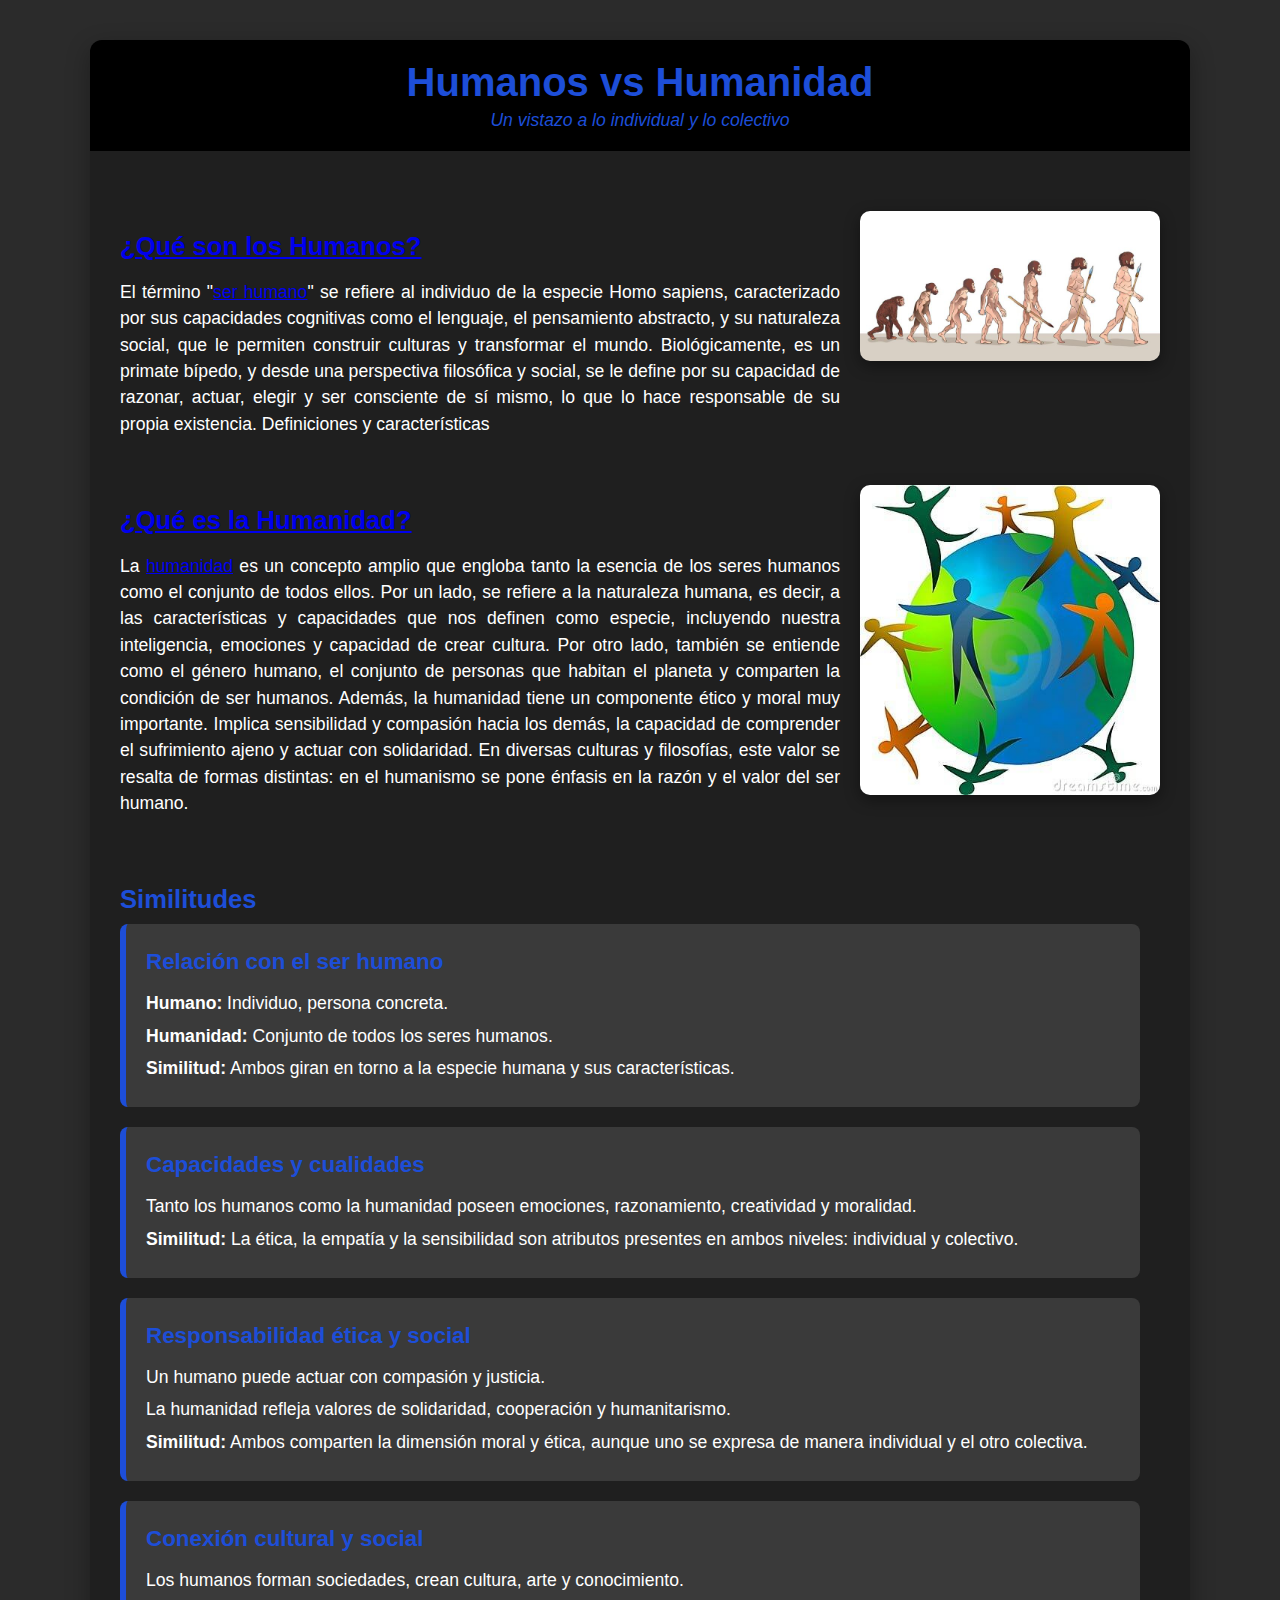
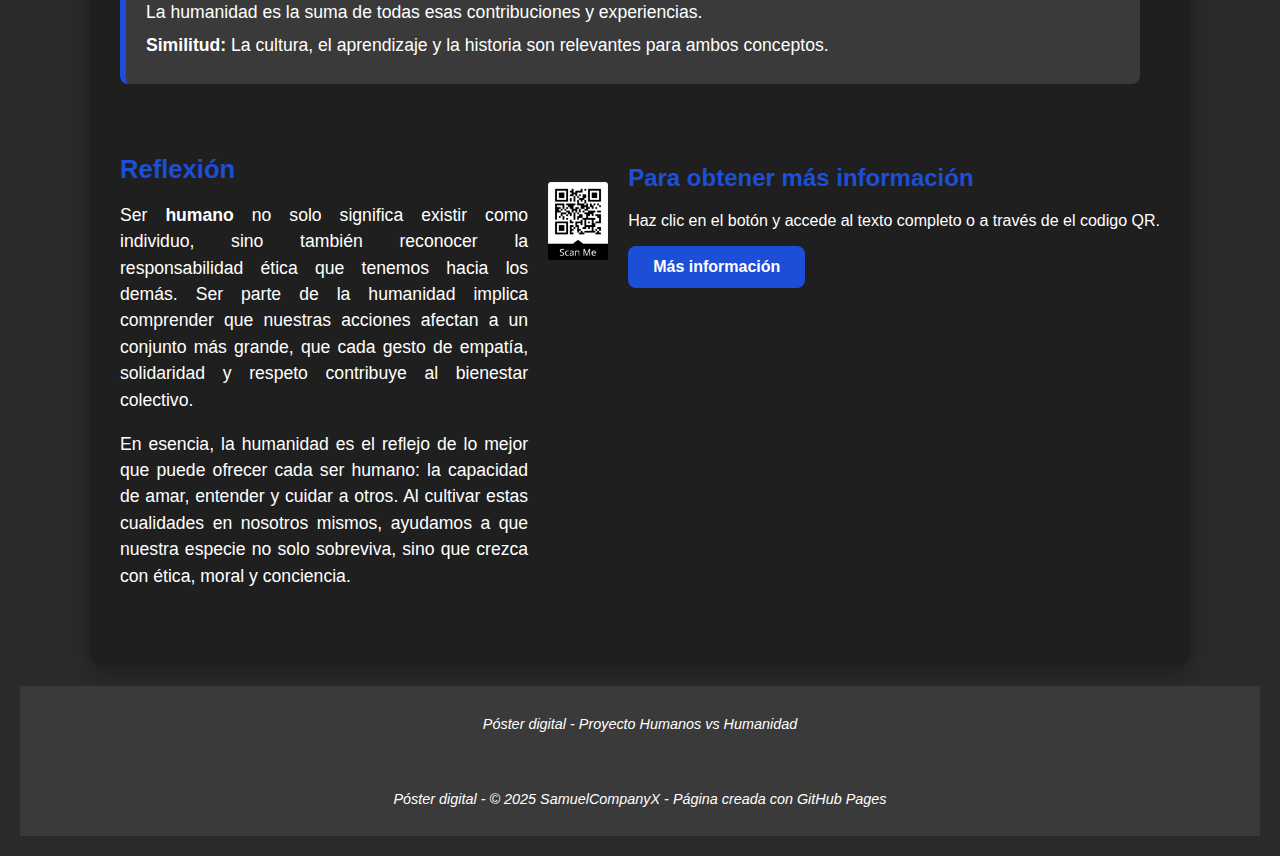
<file: index.html>
<!DOCTYPE html>
<html lang="es">
<head>
  <meta charset="UTF-8">
  <meta name="viewport" content="width=device-width, initial-scale=1.0">
  <title>Póster Digital - Humanos vs Humanidad</title>
  <link rel="stylesheet" href="style.css">
</head>
<body>
  <div class="poster">

    <!-- Encabezado con franja -->
    <header class="header-franja">
      <h1>Humanos vs Humanidad</h1>
      <p class="subtitulo">Un vistazo a lo individual y lo colectivo</p>
    </header>

    <!-- Contenedor principal blanco -->
    <div class="poster-contenido">
      <!-- Conceptos: Humanos -->
      <section class="conceptos">
        <div class="texto">
           <h2><a href="humano.html" class="link">¿Qué son los Humanos?</a></h2>
    <p>El término "<a href="humano.html" class="link">ser humano</a>" se refiere al individuo de la especie Homo sapiens, caracterizado por sus capacidades cognitivas como el lenguaje, el pensamiento abstracto, y su naturaleza social, que le permiten construir culturas y transformar el mundo. Biológicamente, es un primate bípedo, y desde una perspectiva filosófica y social, se le define por su capacidad de razonar, actuar, elegir y ser consciente de sí mismo, lo que lo hace responsable de su propia existencia. 
Definiciones y características</p>
        </div>
        <div class="imagen">
          <img src="img/humanos.jpg" alt="Imagen de humanos">
        </div>
      </section>

      <!-- Conceptos: Humanidad -->
      <section class="conceptos">
        <div class="texto">
          <h2><a href="humanidad.html" class="link">¿Qué es la Humanidad?</a></h2>
    <p>La <a href="humanidad.html" class="link">humanidad</a> es un concepto amplio que engloba tanto la esencia de los seres humanos como el conjunto de todos ellos. Por un lado, se refiere a la naturaleza humana, es decir, a las características y capacidades que nos definen como especie, incluyendo nuestra inteligencia, emociones y capacidad de crear cultura. Por otro lado, también se entiende como el género humano, el conjunto de personas que habitan el planeta y comparten la condición de ser humanos.

Además, la humanidad tiene un componente ético y moral muy importante. Implica sensibilidad y compasión hacia los demás, la capacidad de comprender el sufrimiento ajeno y actuar con solidaridad. En diversas culturas y filosofías, este valor se resalta de formas distintas: en el humanismo se pone énfasis en la razón y el valor del ser humano.</p>
        </div>
        <div class="imagen">
          <img src="img/humanidad.jpg" alt="Imagen de humanidad">
        </div>
      </section>

      <!-- Similitudes -->
      <section class="conceptos">
        <div class="texto">
          <h2>Similitudes</h2>

          <div class="similitud">
            <h3>Relación con el ser humano</h3>
            <p><strong>Humano:</strong> Individuo, persona concreta.</p>
            <p><strong>Humanidad:</strong> Conjunto de todos los seres humanos.</p>
            <p><strong>Similitud:</strong> Ambos giran en torno a la especie humana y sus características.</p>
          </div>

          <div class="similitud">
            <h3>Capacidades y cualidades</h3>
            <p>Tanto los humanos como la humanidad poseen emociones, razonamiento, creatividad y moralidad.</p>
            <p><strong>Similitud:</strong> La ética, la empatía y la sensibilidad son atributos presentes en ambos niveles: individual y colectivo.</p>
          </div>

          <div class="similitud">
            <h3>Responsabilidad ética y social</h3>
            <p>Un humano puede actuar con compasión y justicia.</p>
            <p>La humanidad refleja valores de solidaridad, cooperación y humanitarismo.</p>
            <p><strong>Similitud:</strong> Ambos comparten la dimensión moral y ética, aunque uno se expresa de manera individual y el otro colectiva.</p>
          </div>

          <div class="similitud">
            <h3>Conexión cultural y social</h3>
            <p>Los humanos forman sociedades, crean cultura, arte y conocimiento.</p>
            <p>La humanidad es la suma de todas esas contribuciones y experiencias.</p>
            <p><strong>Similitud:</strong> La cultura, el aprendizaje y la historia son relevantes para ambos conceptos.</p>
          </div>

        </div>
        <div class="
">

        </div>
      </section>

      <!-- Reflexión -->
      <section class="conceptos">
        <div class="texto">
          <h2>Reflexión</h2>
          <p>Ser <strong>humano</strong> no solo significa existir como individuo, sino también reconocer la responsabilidad ética que tenemos hacia los demás. Ser parte de la humanidad implica comprender que nuestras acciones afectan a un conjunto más grande, que cada gesto de empatía, solidaridad y respeto contribuye al bienestar colectivo.</p>
          <p>En esencia, la humanidad es el reflejo de lo mejor que puede ofrecer cada ser humano: la capacidad de amar, entender y cuidar a otros. Al cultivar estas cualidades en nosotros mismos, ayudamos a que nuestra especie no solo sobreviva, sino que crezca con ética, moral y conciencia.</p>
        </div>
        
       <!-- Contenedor que une QR y botón -->
  <div class="qr-y-boton">
    <img src="img/QR.jpg" alt="QR" class="qr">
    <div class="boton-info">
      <h2>Para obtener más información</h2>
      <p>Haz clic en el botón y accede al texto completo o a través de el codigo QR.</p>
      <a href="info.html" class="btn-info">Más información</a>
    </div>
  </div>     
 </div>
      </section>

       

   

    </div> <!-- fin poster-contenido -->

    <!-- Footer -->
    <footer>
      <p><em>Póster digital - Proyecto Humanos vs Humanidad</em></p>
    </footer>
  </div>
</body>
</html>

<!-- Footer -->
    <footer>
      <p><em>Póster digital - © 2025 SamuelCompanyX - Página creada con GitHub Pages</em></p>
    </footer>
  </div>
</body>
</html>
</file>
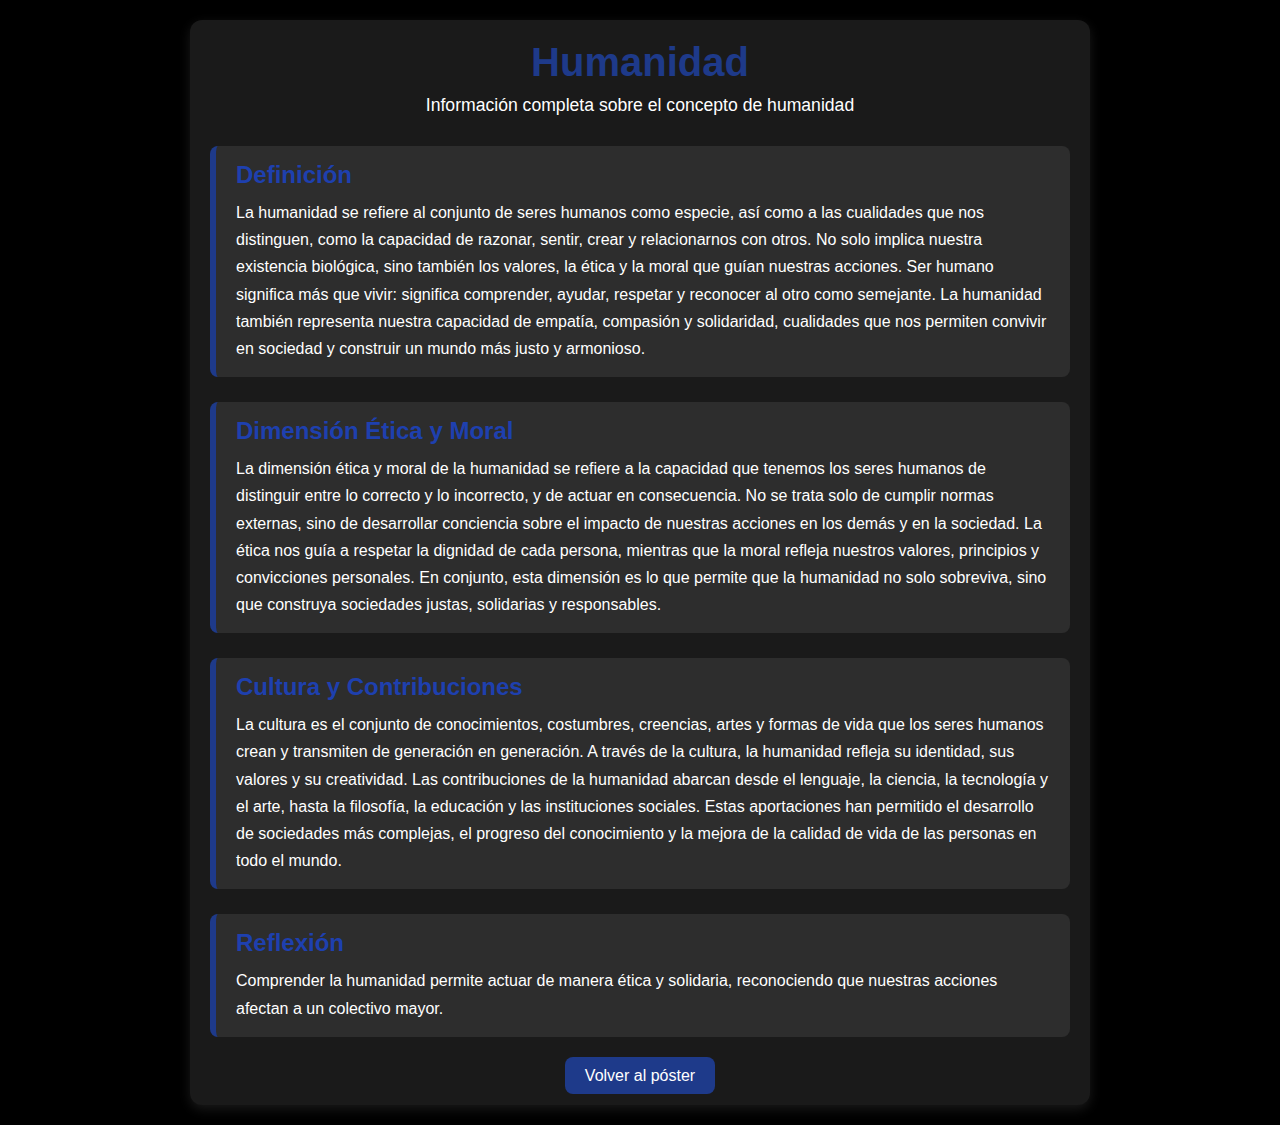
<file: humanidad.html>
<!DOCTYPE html>
<html lang="es">
<head>
  <meta charset="UTF-8">
  <meta name="viewport" content="width=device-width, initial-scale=1.0">
  <title>Humanidad - Humanos vs Humanidad</title>
  <link rel="stylesheet" href="humanidad.css">
</head>
<body>
  <div class="pagina-contenido">
    <header>
      <h1>Humanidad</h1>
      <p>Información completa sobre el concepto de humanidad</p>
    </header>

    <section>
      <h2>Definición</h2>
      <p>La humanidad se refiere al conjunto de seres humanos como especie, así como a las cualidades que nos distinguen, como la capacidad de razonar, sentir, crear y relacionarnos con otros. No solo implica nuestra existencia biológica, sino también los valores, la ética y la moral que guían nuestras acciones. Ser humano significa más que vivir: significa comprender, ayudar, respetar y reconocer al otro como semejante. La humanidad también representa nuestra capacidad de empatía, compasión y solidaridad, cualidades que nos permiten convivir en sociedad y construir un mundo más justo y armonioso.</p>
    </section>

    <section>
      <h2>Dimensión Ética y Moral</h2>
      <p>La dimensión ética y moral de la humanidad se refiere a la capacidad que tenemos los seres humanos de distinguir entre lo correcto y lo incorrecto, y de actuar en consecuencia. No se trata solo de cumplir normas externas, sino de desarrollar conciencia sobre el impacto de nuestras acciones en los demás y en la sociedad. La ética nos guía a respetar la dignidad de cada persona, mientras que la moral refleja nuestros valores, principios y convicciones personales. En conjunto, esta dimensión es lo que permite que la humanidad no solo sobreviva, sino que construya sociedades justas, solidarias y responsables.</p>
    </section>

    <section>
      <h2>Cultura y Contribuciones</h2>
      <p>La cultura es el conjunto de conocimientos, costumbres, creencias, artes y formas de vida que los seres humanos crean y transmiten de generación en generación. A través de la cultura, la humanidad refleja su identidad, sus valores y su creatividad. Las contribuciones de la humanidad abarcan desde el lenguaje, la ciencia, la tecnología y el arte, hasta la filosofía, la educación y las instituciones sociales. Estas aportaciones han permitido el desarrollo de sociedades más complejas, el progreso del conocimiento y la mejora de la calidad de vida de las personas en todo el mundo.</p>
    </section>

    <section>
      <h2>Reflexión</h2>
      <p>Comprender la humanidad permite actuar de manera ética y solidaria, reconociendo que nuestras acciones afectan a un colectivo mayor.</p>
    </section>

    <footer>
      <a href="index.html" class="btn-info">Volver al póster</a>
    </footer>
  </div>
</body>
</html>
</file>
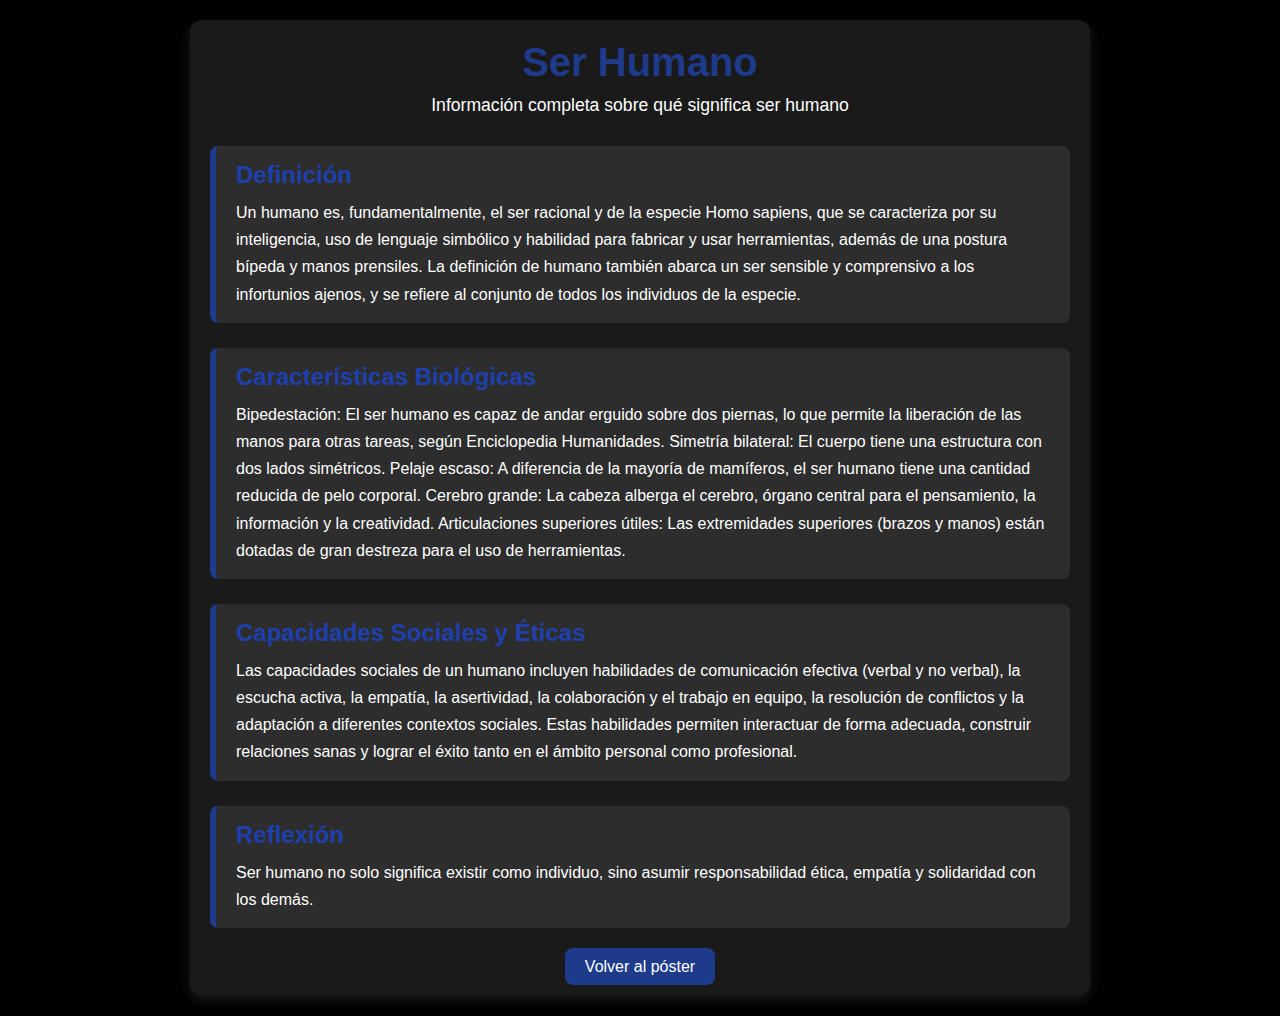
<file: humano.html>
<!DOCTYPE html>
<html lang="es">
<head>
  <meta charset="UTF-8">
  <meta name="viewport" content="width=device-width, initial-scale=1.0">
  <title>Ser Humano - Humanos vs Humanidad</title>
  <link rel="stylesheet" href="serhumano.css">
</head>
<body>
  <div class="pagina-contenido">
    <header>
      <h1>Ser Humano</h1>
      <p>Información completa sobre qué significa ser humano</p>
    </header>

    <section>
      <h2>Definición</h2>
      <p>Un humano es, fundamentalmente, el ser racional y de la especie Homo sapiens, que se caracteriza por su inteligencia, uso de lenguaje simbólico y habilidad para fabricar y usar herramientas, además de una postura bípeda y manos prensiles. La definición de humano también abarca un ser sensible y comprensivo a los infortunios ajenos, y se refiere al conjunto de todos los individuos de la especie. </p>
    </section>

    <section>
      <h2>Características Biológicas</h2>
      <p>
Bipedestación: El ser humano es capaz de andar erguido sobre dos piernas, lo que permite la liberación de las manos para otras tareas, según Enciclopedia Humanidades. 
Simetría bilateral: El cuerpo tiene una estructura con dos lados simétricos.
Pelaje escaso: A diferencia de la mayoría de mamíferos, el ser humano tiene una cantidad reducida de pelo corporal.
Cerebro grande: La cabeza alberga el cerebro, órgano central para el pensamiento, la información y la creatividad.
Articulaciones superiores útiles: Las extremidades superiores (brazos y manos) están dotadas de gran destreza para el uso de herramientas.</p>
    </section>

    <section>
      <h2>Capacidades Sociales y Éticas</h2>
      <p>Las capacidades sociales de un humano incluyen habilidades de comunicación efectiva (verbal y no verbal), la escucha activa, la empatía, la asertividad, la colaboración y el trabajo en equipo, la resolución de conflictos y la adaptación a diferentes contextos sociales. Estas habilidades permiten interactuar de forma adecuada, construir relaciones sanas y lograr el éxito tanto en el ámbito personal como profesional. </p>
    </section>

    <section>
      <h2>Reflexión</h2>
      <p>Ser humano no solo significa existir como individuo, sino asumir responsabilidad ética, empatía y solidaridad con los demás.</p>
    </section>

    <footer>
      <a href="index.html" class="btn-info">Volver al póster</a>
    </footer>
  </div>
</body>
</html>
</file>
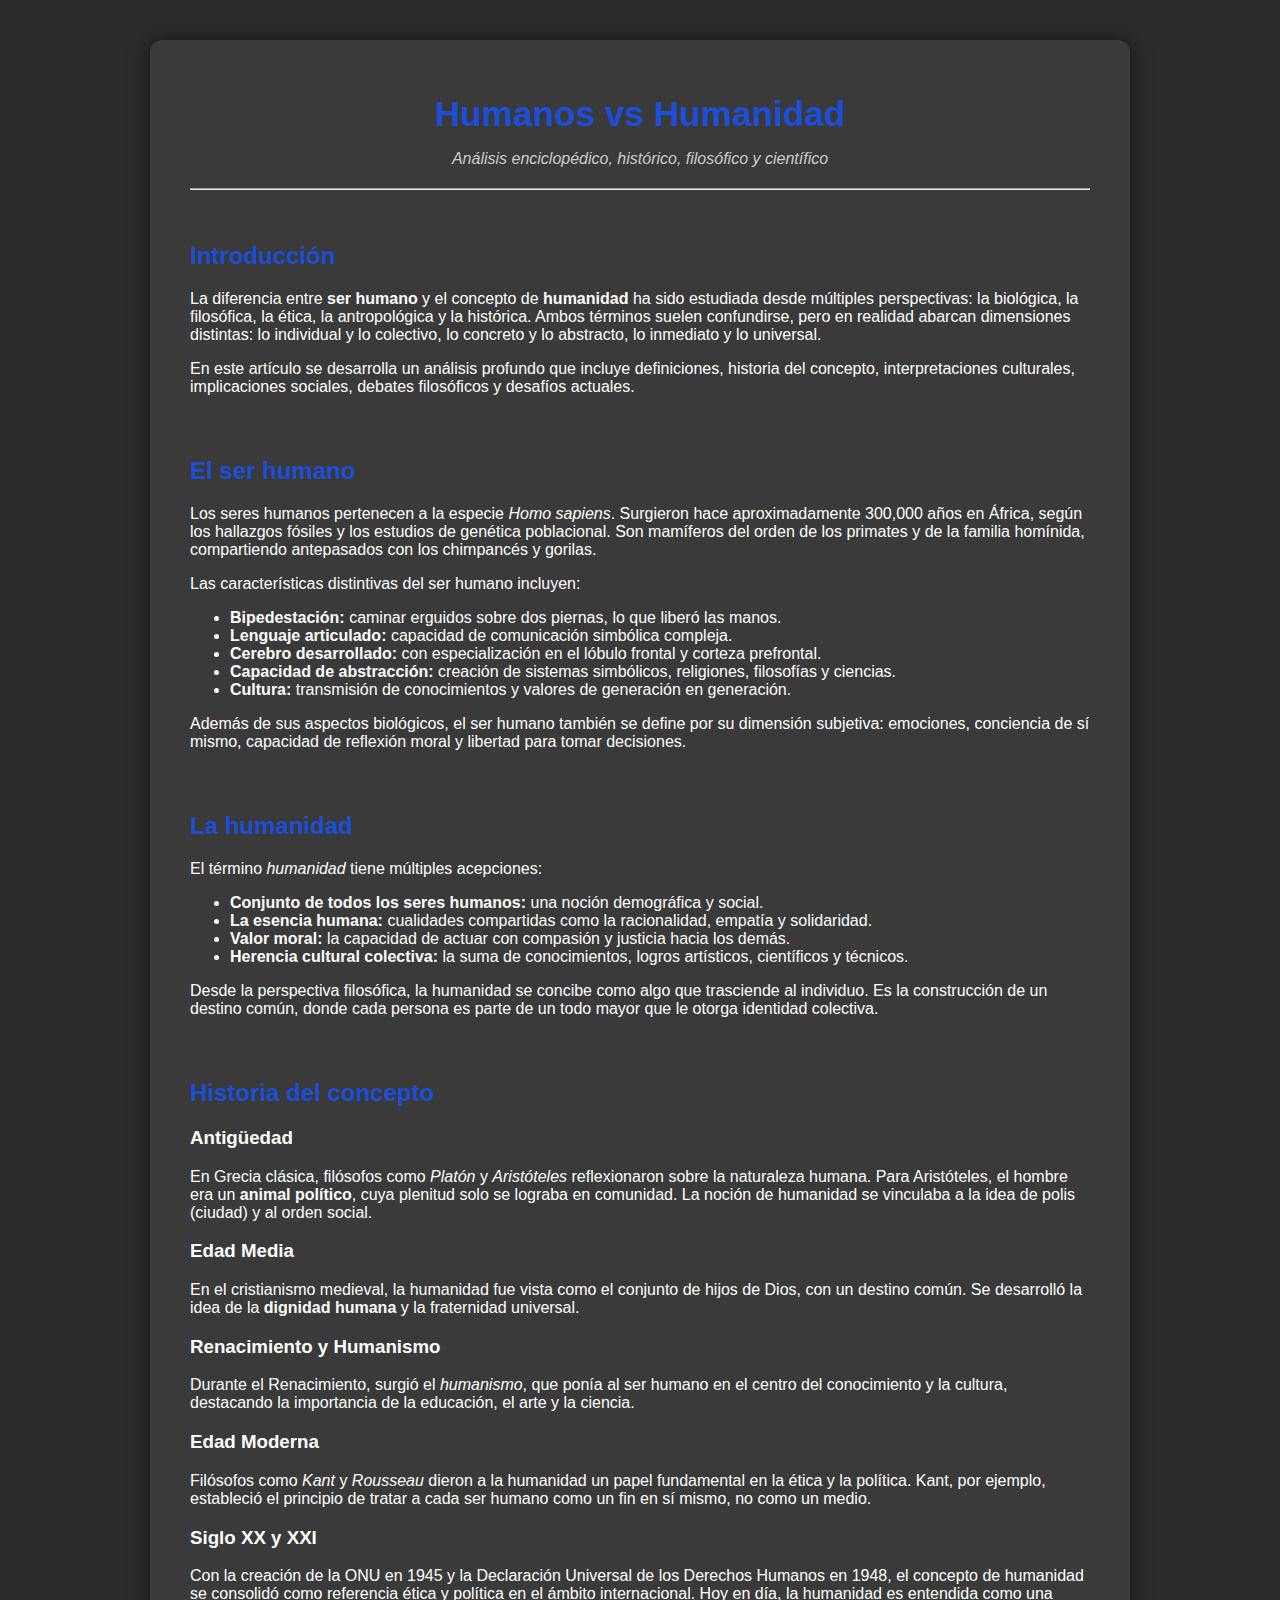
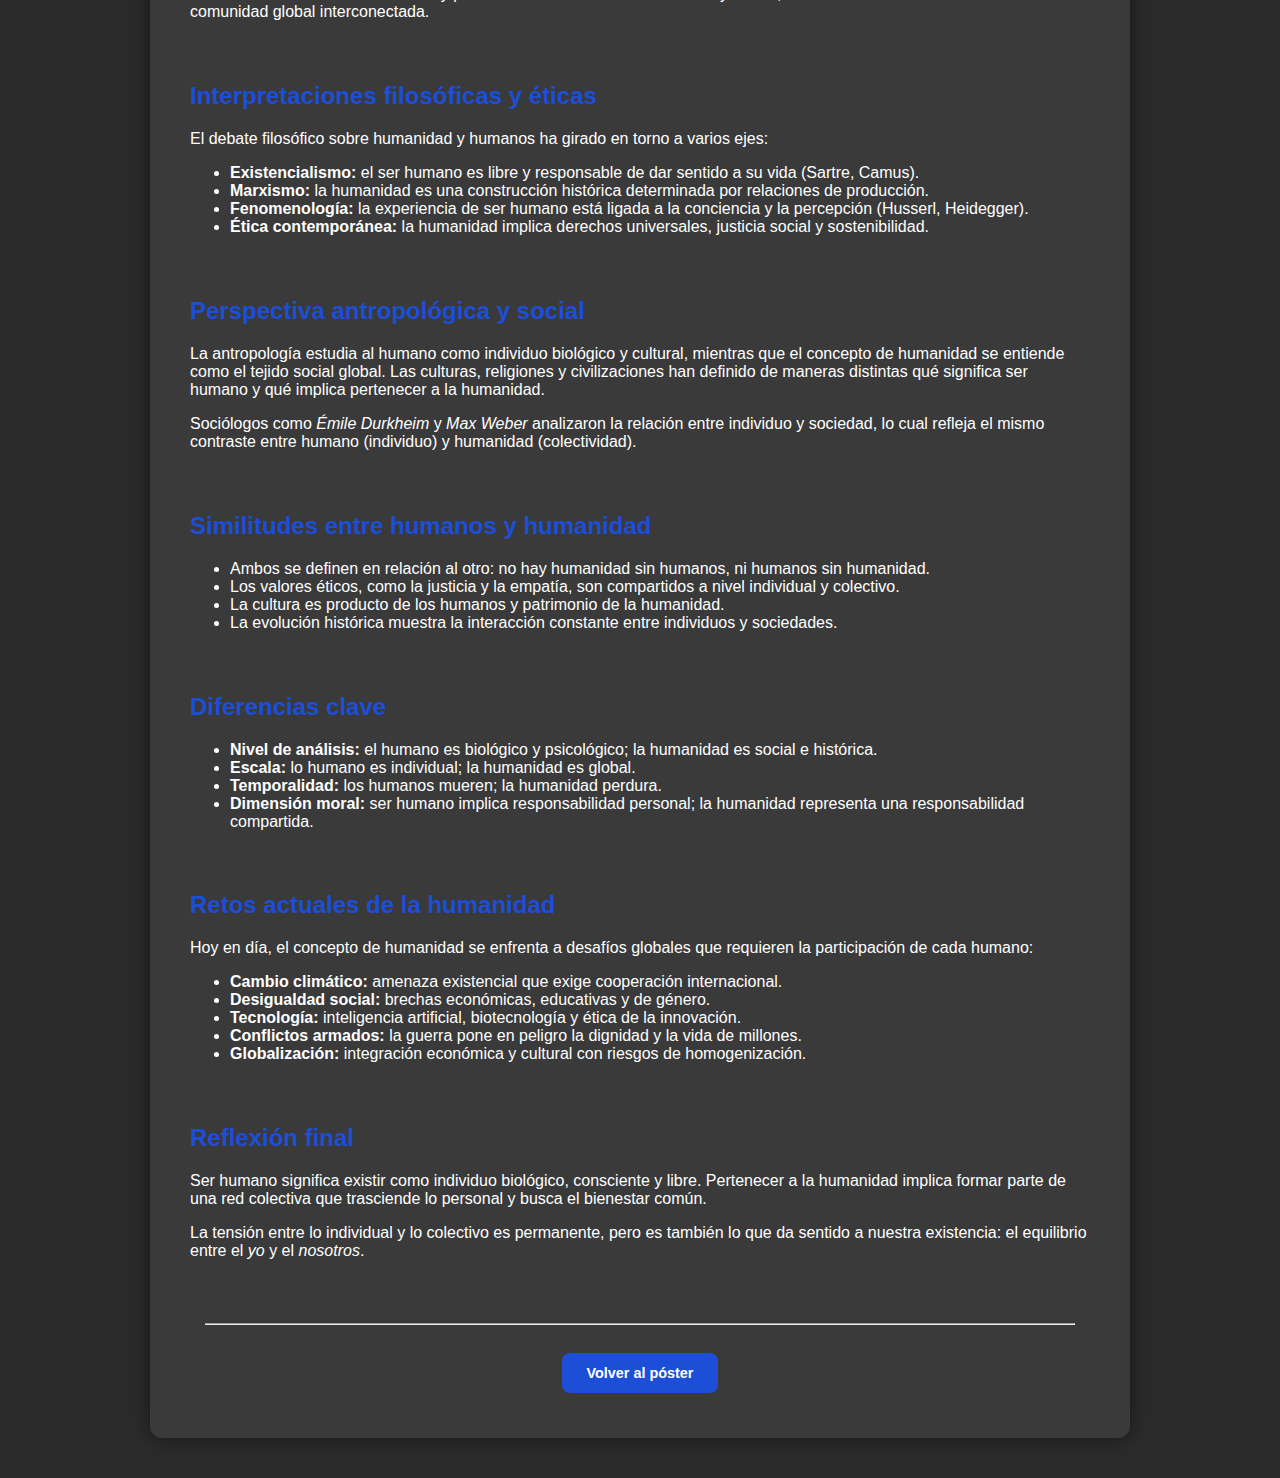
<file: info.html>
<!DOCTYPE html>
<html lang="es">
<head>
  <meta charset="UTF-8">
  <meta name="viewport" content="width=device-width, initial-scale=1.0">
  <title>Humanos vs Humanidad - Artículo Extendido</title>
  <link rel="stylesheet" href="style.css">
</head>
<body class="pagina-info">
  <div class="contenido">

    <!-- Encabezado -->
    <header>
      <h1>Humanos vs Humanidad</h1>
      <p class="subtitulo">Análisis enciclopédico, histórico, filosófico y científico</p>
      <hr>
    </header>

    <!-- Introducción -->
    <section>
      <h2>Introducción</h2>
      <p>
        La diferencia entre <strong>ser humano</strong> y el concepto de <strong>humanidad</strong> ha sido estudiada
        desde múltiples perspectivas: la biológica, la filosófica, la ética, la antropológica y la histórica.
        Ambos términos suelen confundirse, pero en realidad abarcan dimensiones distintas: lo individual
        y lo colectivo, lo concreto y lo abstracto, lo inmediato y lo universal.
      </p>
      <p>
        En este artículo se desarrolla un análisis profundo que incluye definiciones, historia del concepto,
        interpretaciones culturales, implicaciones sociales, debates filosóficos y desafíos actuales.
      </p>
    </section>

    <!-- Humanos -->
    <section>
      <h2>El ser humano</h2>
      <p>
        Los seres humanos pertenecen a la especie <em>Homo sapiens</em>. Surgieron hace aproximadamente
        300,000 años en África, según los hallazgos fósiles y los estudios de genética poblacional.
        Son mamíferos del orden de los primates y de la familia homínida, compartiendo antepasados
        con los chimpancés y gorilas.
      </p>
      <p>
        Las características distintivas del ser humano incluyen:
      </p>
      <ul>
        <li><strong>Bipedestación:</strong> caminar erguidos sobre dos piernas, lo que liberó las manos.</li>
        <li><strong>Lenguaje articulado:</strong> capacidad de comunicación simbólica compleja.</li>
        <li><strong>Cerebro desarrollado:</strong> con especialización en el lóbulo frontal y corteza prefrontal.</li>
        <li><strong>Capacidad de abstracción:</strong> creación de sistemas simbólicos, religiones, filosofías y ciencias.</li>
        <li><strong>Cultura:</strong> transmisión de conocimientos y valores de generación en generación.</li>
      </ul>
      <p>
        Además de sus aspectos biológicos, el ser humano también se define por su dimensión subjetiva:
        emociones, conciencia de sí mismo, capacidad de reflexión moral y libertad para tomar decisiones.
      </p>
    </section>

    <!-- Humanidad -->
    <section>
      <h2>La humanidad</h2>
      <p>
        El término <em>humanidad</em> tiene múltiples acepciones:
      </p>
      <ul>
        <li><strong>Conjunto de todos los seres humanos:</strong> una noción demográfica y social.</li>
        <li><strong>La esencia humana:</strong> cualidades compartidas como la racionalidad, empatía y solidaridad.</li>
        <li><strong>Valor moral:</strong> la capacidad de actuar con compasión y justicia hacia los demás.</li>
        <li><strong>Herencia cultural colectiva:</strong> la suma de conocimientos, logros artísticos, científicos y técnicos.</li>
      </ul>
      <p>
        Desde la perspectiva filosófica, la humanidad se concibe como algo que trasciende al individuo.
        Es la construcción de un destino común, donde cada persona es parte de un todo mayor que le
        otorga identidad colectiva.
      </p>
    </section>

    <!-- Historia del concepto -->
    <section>
      <h2>Historia del concepto</h2>
      <h3>Antigüedad</h3>
      <p>
        En Grecia clásica, filósofos como <em>Platón</em> y <em>Aristóteles</em> reflexionaron sobre la naturaleza humana.
        Para Aristóteles, el hombre era un <strong>animal político</strong>, cuya plenitud solo se lograba en comunidad.
        La noción de humanidad se vinculaba a la idea de polis (ciudad) y al orden social.
      </p>
      <h3>Edad Media</h3>
      <p>
        En el cristianismo medieval, la humanidad fue vista como el conjunto de hijos de Dios, con un destino común.
        Se desarrolló la idea de la <strong>dignidad humana</strong> y la fraternidad universal.
      </p>
      <h3>Renacimiento y Humanismo</h3>
      <p>
        Durante el Renacimiento, surgió el <em>humanismo</em>, que ponía al ser humano en el centro del
        conocimiento y la cultura, destacando la importancia de la educación, el arte y la ciencia.
      </p>
      <h3>Edad Moderna</h3>
      <p>
        Filósofos como <em>Kant</em> y <em>Rousseau</em> dieron a la humanidad un papel fundamental en la ética y la política.
        Kant, por ejemplo, estableció el principio de tratar a cada ser humano como un fin en sí mismo,
        no como un medio.
      </p>
      <h3>Siglo XX y XXI</h3>
      <p>
        Con la creación de la ONU en 1945 y la Declaración Universal de los Derechos Humanos en 1948,
        el concepto de humanidad se consolidó como referencia ética y política en el ámbito internacional.
        Hoy en día, la humanidad es entendida como una comunidad global interconectada.
      </p>
    </section>

    <!-- Filosofía y ética -->
    <section>
      <h2>Interpretaciones filosóficas y éticas</h2>
      <p>
        El debate filosófico sobre humanidad y humanos ha girado en torno a varios ejes:
      </p>
      <ul>
        <li><strong>Existencialismo:</strong> el ser humano es libre y responsable de dar sentido a su vida (Sartre, Camus).</li>
        <li><strong>Marxismo:</strong> la humanidad es una construcción histórica determinada por relaciones de producción.</li>
        <li><strong>Fenomenología:</strong> la experiencia de ser humano está ligada a la conciencia y la percepción (Husserl, Heidegger).</li>
        <li><strong>Ética contemporánea:</strong> la humanidad implica derechos universales, justicia social y sostenibilidad.</li>
      </ul>
    </section>

    <!-- Antropología y sociedad -->
    <section>
      <h2>Perspectiva antropológica y social</h2>
      <p>
        La antropología estudia al humano como individuo biológico y cultural, mientras que el concepto
        de humanidad se entiende como el tejido social global. Las culturas, religiones y civilizaciones
        han definido de maneras distintas qué significa ser humano y qué implica pertenecer a la humanidad.
      </p>
      <p>
        Sociólogos como <em>Émile Durkheim</em> y <em>Max Weber</em> analizaron la relación entre individuo y sociedad,
        lo cual refleja el mismo contraste entre humano (individuo) y humanidad (colectividad).
      </p>
    </section>

    <!-- Similitudes -->
    <section>
      <h2>Similitudes entre humanos y humanidad</h2>
      <ul>
        <li>Ambos se definen en relación al otro: no hay humanidad sin humanos, ni humanos sin humanidad.</li>
        <li>Los valores éticos, como la justicia y la empatía, son compartidos a nivel individual y colectivo.</li>
        <li>La cultura es producto de los humanos y patrimonio de la humanidad.</li>
        <li>La evolución histórica muestra la interacción constante entre individuos y sociedades.</li>
      </ul>
    </section>

    <!-- Diferencias -->
    <section>
      <h2>Diferencias clave</h2>
      <ul>
        <li><strong>Nivel de análisis:</strong> el humano es biológico y psicológico; la humanidad es social e histórica.</li>
        <li><strong>Escala:</strong> lo humano es individual; la humanidad es global.</li>
        <li><strong>Temporalidad:</strong> los humanos mueren; la humanidad perdura.</li>
        <li><strong>Dimensión moral:</strong> ser humano implica responsabilidad personal; la humanidad representa una responsabilidad compartida.</li>
      </ul>
    </section>

    <!-- Retos actuales -->
    <section>
      <h2>Retos actuales de la humanidad</h2>
      <p>
        Hoy en día, el concepto de humanidad se enfrenta a desafíos globales que requieren la participación
        de cada humano:
      </p>
      <ul>
        <li><strong>Cambio climático:</strong> amenaza existencial que exige cooperación internacional.</li>
        <li><strong>Desigualdad social:</strong> brechas económicas, educativas y de género.</li>
        <li><strong>Tecnología:</strong> inteligencia artificial, biotecnología y ética de la innovación.</li>
        <li><strong>Conflictos armados:</strong> la guerra pone en peligro la dignidad y la vida de millones.</li>
        <li><strong>Globalización:</strong> integración económica y cultural con riesgos de homogenización.</li>
      </ul>
    </section>

    <!-- Reflexión -->
    <section>
      <h2>Reflexión final</h2>
      <p>
        Ser humano significa existir como individuo biológico, consciente y libre.  
        Pertenecer a la humanidad implica formar parte de una red colectiva que trasciende lo personal
        y busca el bienestar común.
      </p>
      <p>
        La tensión entre lo individual y lo colectivo es permanente, pero es también lo que da sentido
        a nuestra existencia: el equilibrio entre el <em>yo</em> y el <em>nosotros</em>.
      </p>
    </section>

    <!-- Regreso -->
    <footer>
      <hr>
      <a href="index.html" class="btn-regresar">Volver al póster</a>
    </footer>

  </div>
</body>
</html>
</file>
<file: style.css>
/* Body y fondo */
body {
  font-family: 'Segoe UI', Tahoma, Geneva, Verdana, sans-serif;
  margin: 0;
  background: #2d2d2d; /* gris medio oscuro */
  color: #ffffff;
}

/* Contenedor principal */
.poster {
  max-width: 1100px;
  margin: 20px auto;
  border-radius: 12px;
  overflow: hidden;
  box-shadow: 0 8px 25px rgba(0,0,0,0.3);
  background: #1f1f1f; /* gris grafito */
}

/* Franja superior */
.header-franja {
  background-color:#000000;
  color: #1d4ed8; /* azul rey */
  text-align: center;
  padding: 20px 10px;
}
.header-franja h1 {
  margin: 0;
  font-size: 2.5rem;
}
.header-franja .subtitulo {
  margin: 5px 0 0;
  font-size: 1.1rem;
  color: #1d4ed8;
}

/* Contenido interno */
.poster-contenido {
  padding: 30px;
}

/* Secciones de conceptos */
.conceptos {
  display: flex;
  justify-content: space-between;
  align-items: flex-start;
  margin: 30px 0;
  gap: 20px;
  flex-wrap: wrap;
}
.conceptos .texto {
  flex: 1 1 400px;
}
.conceptos .texto h2 {
  color: #1d4ed8;
  font-size: 1.6rem;
  margin-bottom: 10px;
}
.conceptos .texto p {
  font-size: 1.1rem;
  line-height: 1.5;
  text-align: justify;
  color: #ffffff;
}
.resaltado-link {
  color: #1d4ed8;
  font-weight: bold;
  text-decoration: none;
}
.resaltado-link:hover {
  text-decoration: underline;
}

/* Imagenes */
.conceptos .imagen img {
  width: 100%;
  max-width: 300px;
  border-radius: 10px;
  box-shadow: 0 5px 15px rgba(0,0,0,0.4);
}



.imagen {
  text-align: center; /* centra el contenido horizontalmente */
}

.qr {
  display: block;     /* para que se comporte como bloque debajo de la imagen */
  margin: 10px auto 0 auto; /* espacio arriba y centrado */
  width: 80px;        /* tamaño proporcional */
  height: auto;       /* mantiene proporción */
}


/* Similitudes */
.similitud {
  margin-bottom: 20px;
  padding: 15px;
  background: #3a3a3a;
  border-left: 5px solid #1d4ed8;
  border-radius: 6px;
}
.similitud h3 {
  margin-bottom: 8px;
  color: #1d4ed8;
}
.similitud p {
  margin: 4px 0;
}

/* Botón */
.info-button-section {
  margin-top: 40px;
  text-align: center;
}
.info-button-section h2 {
  color: #1d4ed8;
  margin-bottom: 10px;
}
.info-button-section p {
  color: #ffffff;
  margin-bottom: 15px;
}
.btn-info {
  display: inline-block;
  padding: 12px 25px;
  background-color: #1d4ed8;
  color: #ffffff;
  text-decoration: none;
  font-weight: bold;
  border-radius: 8px;
  transition: background-color 0.3s, transform 0.2s;
}
.btn-info:hover {
  background-color: #1a40b1;
  transform: scale(1.05);
}

/* Footer */
footer {
  text-align: center;
  padding: 15px;
  background: #3a3a3a;
  color: #ffffff;
  font-size: 0.9rem;
}

/* Responsivo total */
@media (max-width: 992px) {
  .conceptos {
    flex-direction: column;
    align-items: center;
  }
  .conceptos .imagen img {
    margin-top: 15px;
  }
}

/* Página info, humano, humanidad */
body.pagina-info, body.pagina-humano, body.pagina-humanidad {
  background-color: #2b2b2b;
  color: white;
}
.contenido {
  max-width: 900px;
  margin: auto;
  background: #3a3a3a;
  padding: 25px 35px;
  border-radius: 12px;
  box-shadow: 0 0 15px rgba(0,0,0,0.5);
}
h1, h2 {
  color: #1d4ed8;
}
.subtitulo {
  font-style: italic;
  color: #cccccc;
}
.lista, .lista-similitudes {
  margin: 15px 0;
  padding-left: 20px;
}
.lista li, .lista-similitudes li {
  margin-bottom: 10px;
}
.btn-regresar {
  display: inline-block;
  background: #1d4ed8;
  color: white;
  padding: 10px 20px;
  text-decoration: none;
  border-radius: 8px;
  transition: background 0.3s;
}
.btn-regresar:hover {
  background: #001a66;
}

/* Estilos generales para páginas independientes */
body.pagina-humano,
body.pagina-humanidad,
body.pagina-info {
  background-color: #2b2b2b; /* gris grafito */
  color: #ffffff;
  font-family: 'Segoe UI', Tahoma, Geneva, Verdana, sans-serif;
  margin: 0;
  padding: 20px;
}

/* Contenedor principal */
.contenido {
  max-width: 900px; /* limita ancho para pantallas grandes */
  margin: 20px auto;
  background: #3a3a3a; /* gris medio */
  padding: 30px 40px;
  border-radius: 12px;
  box-shadow: 0 0 20px rgba(0,0,0,0.5);
  display: flex;
  flex-direction: column;
  gap: 20px; /* separación vertical entre bloques */
}

/* Titulos principales */
h1 {
  color: #1d4ed8; /* azul rey */
  font-size: 2.2rem;
  margin-bottom: 5px;
  text-align: center;
}

.subtitulo {
  font-style: italic;
  color: #cccccc;
  text-align: center;
  margin-bottom: 20px;
}

/* Bloques tipo "similitud" */
.similitud {
  padding: 20px;
  background: #3a3a3a; /* gris oscuro interno */
  border-left: 6px solid #1d4ed8; /* azul rey */
  border-radius: 8px;
  line-height: 1.6; /* espacio entre líneas */
}

.similitud h3 {
  margin-top: 0;
  margin-bottom: 10px;
  color: #1d4ed8; /* azul rey */
  font-size: 1.4rem;
}

.similitud p {
  margin: 6px 0;
  font-size: 1.1rem;
  color: #ffffff;
}

/* Botón regresar */
.btn-regresar {
  display: inline-block;
  background: #1d4ed8; /* azul rey */
  color: #ffffff;
  padding: 12px 25px;
  text-decoration: none;
  font-weight: bold;
  border-radius: 8px;
  text-align: center;
  margin: 20px auto 0 auto;
  transition: background 0.3s, transform 0.2s;
}

.btn-regresar:hover {
  background: #001a66; /* azul rey más oscuro */
  transform: scale(1.05);
}

/* Responsivo */
@media (max-width: 768px) {
  .contenido {
    padding: 20px;
    gap: 15px;
  }

  h1 {
    font-size: 1.8rem;
  }

  .similitud h3 {
    font-size: 1.2rem;
  }

  .similitud p {
    font-size: 1rem;
  }

  .btn-regresar {
    padding: 10px 20px;
  }
}


































/* CSS exclusivo para humano.html y humanidad.html */

/* Body y fondo */
body {
  background-color: #2b2b2b; /* gris grafito */
  color: #ffffff;
  font-family: 'Segoe UI', Tahoma, Geneva, Verdana, sans-serif;
  margin: 0;
  padding: 20px;
}

/* Contenedor principal */
.contenido {
  max-width: 900px;
  margin: 20px auto;
  background: #3a3a3a; /* gris medio */
  padding: 30px 40px;
  border-radius: 12px;
  box-shadow: 0 0 20px rgba(0,0,0,0.5);
  display: flex;
  flex-direction: column;
  gap: 25px; /* separación vertical entre secciones */
}

/* Títulos */
h1 {
  color: #1d4ed8; /* azul rey */
  font-size: 2.2rem;
  text-align: center;
  margin-bottom: 5px;
}

.subtitulo {
  font-style: italic;
  color: #cccccc;
  text-align: center;
  margin-bottom: 20px;
}

/* Bloques de conceptos y similitudes */
.similitud {
  padding: 20px;
  background: #3a3a3a; /* gris oscuro */
  border-left: 6px solid #1d4ed8; /* azul rey */
  border-radius: 8px;
  line-height: 1.6;
}

.similitud h3 {
  margin-top: 0;
  margin-bottom: 10px;
  color: #1d4ed8;
  font-size: 1.4rem;
}

.similitud p {
  margin: 6px 0;
  font-size: 1.1rem;
  color: #ffffff;
}

/* Botón regresar */
.btn-regresar {
  display: inline-block;
  background: #1d4ed8;
  color: #ffffff;
  padding: 12px 25px;
  text-decoration: none;
  font-weight: bold;
  border-radius: 8px;
  text-align: center;
  margin: 20px auto 0 auto;
  transition: background 0.3s, transform 0.2s;
}

.btn-regresar:hover {
  background: #001a66;
  transform: scale(1.05);
}

/* Responsivo */
@media (max-width: 768px) {
  .contenido {
    padding: 20px;
    gap: 15px;
  }

  h1 {
    font-size: 1.8rem;
  }

  .similitud h3 {
    font-size: 1.2rem;
  }

  .similitud p {
    font-size: 1rem;
  }

  .btn-regresar {
    padding: 10px 20px;
  }
}
  

.qr-y-boton {
  display: flex;           /* pone QR y botón en fila */
  align-items: center;     /* centra verticalmente */
  justify-content: center; /* centra todo horizontalmente */
  gap: 20px;               /* espacio entre QR y botón */
  margin-top: 10px;        /* separación del texto de reflexión */
}

.qr {
  width: 60px;             /* tamaño más pequeño */
  height: auto;            /* mantiene proporción */
}

.boton-info {
  text-align: left;        /* texto alineado a la izquierda */
}
</file>
<file: humanidad.css>
/* humanidad.css */

/* Reset básico */
* {
  margin: 0;
  padding: 0;
  box-sizing: border-box;
  font-family: Arial, sans-serif;
}

/* Contenedor principal */
.pagina-contenido {
  max-width: 900px;
  margin: 0 auto;
  padding: 20px;
  background-color: #1f1f1f;
  border-radius: 12px;
  box-shadow: 0 4px 10px rgba(0,0,0,0.1);
}

/* Encabezados */
header h1 {
  font-size: 2.5rem;
  color: #1e3a8a; /* azul oscuro */
  margin-bottom: 10px;
  text-align: center;
}

header p {
  font-size: 1.1rem;
  text-align: center;
  color: #ffffff;
  margin-bottom: 30px;
}

/* Secciones */
section {
  margin-bottom: 25px;
  padding: 15px 20px;
  background-color: #2d2d2d;
  border-left: 6px solid #1e3a8a;
  border-radius: 8px;
}

section h2 {
  color: #1e40af; /* azul intermedio */
  margin-bottom: 10px;
}

section p {
  line-height: 1.7;
  color: #ffffff;
}

/* Footer */
footer {
  text-align: center;
  margin-top: 30px;
}

.btn-info {
  text-decoration: none;
  background-color: #1e3a8a;
  color: white;
  padding: 10px 20px;
  border-radius: 8px;
  transition: background-color 0.3s ease;
}

.btn-info:hover {
  background-color: #000;
}

/* Responsivo */
@media (max-width: 600px) {
  .pagina-contenido {
    padding: 15px;
  }

  header h1 {
    font-size: 2rem;
  }

  section {
    padding: 10px 15px;
  }
}

/* Fondo general de la página (detrás del cuadro) */
body {
  background-color: #000000; /* negro */
  margin: 0;
  padding: 0;
  font-family: Arial, sans-serif;
}

/* Opcional: si quieres que el texto del cuadro se vea claro */
.pagina-contenido {
  background-color: #1a1a1a; /* fondo del cuadro, gris oscuro */
  color: #f0f0f0; /* texto dentro del cuadro */
  max-width: 900px;
  margin: 20px auto;
  padding: 20px;
  border-radius: 12px;
  box-shadow: 0 4px 12px rgba(255,255,255,0.1);
}
</file>
<file: serhumano.css>
/* humanidad.css */

/* Reset básico */
* {
  margin: 0;
  padding: 0;
  box-sizing: border-box;
  font-family: Arial, sans-serif;
}

/* Contenedor principal */
.pagina-contenido {
  max-width: 900px;
  margin: 0 auto;
  padding: 20px;
  background-color: #1f1f1f;
  border-radius: 12px;
  box-shadow: 0 4px 10px rgba(0,0,0,0.1);
}

/* Encabezados */
header h1 {
  font-size: 2.5rem;
  color: #1e3a8a; /* azul oscuro */
  margin-bottom: 10px;
  text-align: center;
}

header p {
  font-size: 1.1rem;
  text-align: center;
  color: #ffffff;
  margin-bottom: 30px;
}

/* Secciones */
section {
  margin-bottom: 25px;
  padding: 15px 20px;
  background-color: #2d2d2d;
  border-left: 6px solid #1e3a8a;
  border-radius: 8px;
}

section h2 {
  color: #1e40af; /* azul intermedio */
  margin-bottom: 10px;
}

section p {
  line-height: 1.7;
  color: #ffffff;
}

/* Footer */
footer {
  text-align: center;
  margin-top: 30px;
}

.btn-info {
  text-decoration: none;
  background-color: #1e3a8a;
  color: white;
  padding: 10px 20px;
  border-radius: 8px;
  transition: background-color 0.3s ease;
}

.btn-info:hover {
  background-color: #000;
}

/* Responsivo */
@media (max-width: 600px) {
  .pagina-contenido {
    padding: 15px;
  }

  header h1 {
    font-size: 2rem;
  }

  section {
    padding: 10px 15px;
  }
}

/* Fondo general de la página (detrás del cuadro) */
body {
  background-color: #000000; /* negro */
  margin: 0;
  padding: 0;
  font-family: Arial, sans-serif;
}

/* Opcional: si quieres que el texto del cuadro se vea claro */
.pagina-contenido {
  background-color: #1a1a1a; /* fondo del cuadro, gris oscuro */
  color: #f0f0f0; /* texto dentro del cuadro */
  max-width: 900px;
  margin: 20px auto;
  padding: 20px;
  border-radius: 12px;
  box-shadow: 0 4px 12px rgba(255,255,255,0.1);
}
</file>
